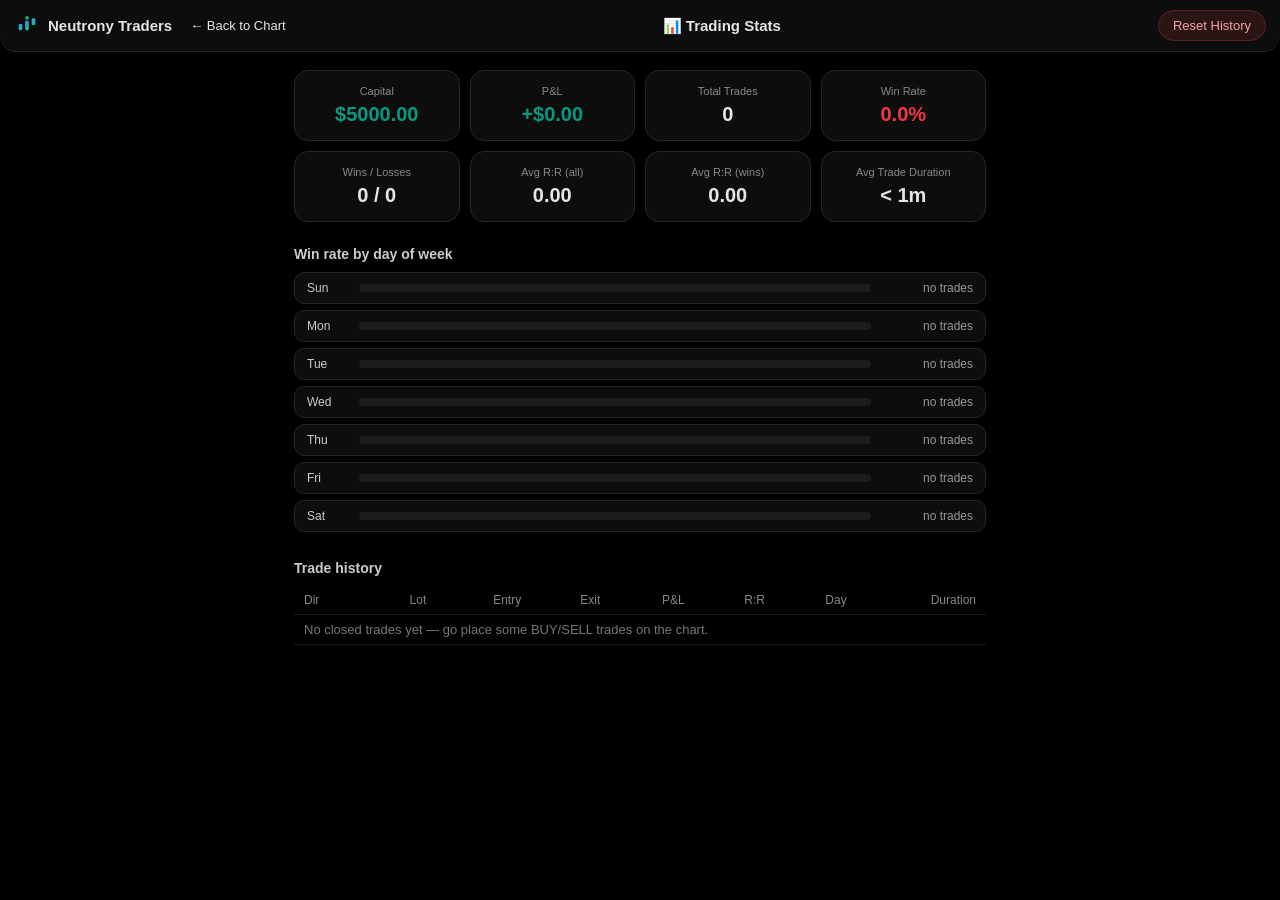
<file: web/stats.html>
<!DOCTYPE html>
<html lang="en">
<head>
<meta charset="UTF-8">
<meta name="viewport" content="width=device-width, initial-scale=1.0">
<title>Neutrony Traders — Stats</title>
<link rel="icon" type="image/svg+xml" href="logo.svg">
<link rel="stylesheet" href="style.css">
<link rel="stylesheet" href="stats.css">
</head>
<body class="stats-body">
  <div id="toolbar">
    <div id="brand">
      <img src="logo.svg" alt="Neutrony Traders" id="brandLogo">
      <span id="brandName">Neutrony Traders</span>
    </div>
    <a id="statsBack" href="index.html">← Back to Chart</a>
    <div class="stats-title">📊 Trading Stats</div>
    <button id="statsReset">Reset History</button>
  </div>

  <div class="stats-wrap" id="statsWrap">
    <div class="stats-cards" id="statsCards"></div>

    <div class="stats-section">
      <h3>Win rate by day of week</h3>
      <div id="dayTable"></div>
    </div>

    <div class="stats-section">
      <h3>Trade history</h3>
      <div class="table-scroll">
        <table id="historyTable">
          <thead>
            <tr>
              <th>Dir</th><th>Lot</th><th>Entry</th><th>Exit</th>
              <th>P&amp;L</th><th>R:R</th><th>Day</th><th>Duration</th>
            </tr>
          </thead>
          <tbody id="historyBody"></tbody>
        </table>
      </div>
    </div>
  </div>

  <script src="stats.js"></script>
</body>
</html>
</file>
<file: web/style.css>
* { box-sizing: border-box; }
html, body {
  margin: 0; padding: 0; height: 100%;
  background: #000000; color: #e6e6e6;
  font-family: -apple-system, "Segoe UI", Roboto, sans-serif;
}
#toolbar {
  display: flex; justify-content: space-between; align-items: center;
  padding: 10px 14px; background: #0d0d0d;
  border-bottom: 1px solid #262626;
  border-radius: 0 0 16px 16px;
  gap: 10px; flex-wrap: wrap;
}
#brand { display: flex; align-items: center; gap: 8px; margin-right: 8px; }
#brandLogo { width: 26px; height: 26px; display: block; }
#brandName { font-size: 15px; font-weight: 600; color: #e6e6e6; white-space: nowrap; }

#timeframes, #tools { display: flex; gap: 6px; flex-wrap: wrap; }

#jumpDateInput {
  background: #1a1a1a; color: #e6e6e6; border: 1px solid #333;
  border-radius: 20px; padding: 6px 10px; font-size: 13px;
}
button {
  background: #1a1a1a; color: #e6e6e6; border: 1px solid #333;
  border-radius: 20px; padding: 7px 14px; font-size: 13px; cursor: pointer;
  transition: background 0.15s, border-color 0.15s;
}
button:active { transform: scale(0.97); }
button.active { background: #555; border-color: #888; color: #fff; }

/* Each tool gets its own unique accent color when active */
#longToolBtn.active { background: #089981; border-color: #089981; }
#shortToolBtn.active { background: #f23645; border-color: #f23645; }
#trendLineBtn.active { background: #ab47bc; border-color: #ab47bc; }
#rectBtn.active { background: #ffb300; border-color: #ffb300; color: #000; }
#replayBtn.active { background: #7b68ee; border-color: #7b68ee; }

#chartWrapper { position: relative; width: 100%; height: calc(100vh - 130px); }
#chart { width: 100%; height: 100%; }
#toolOverlay { position: absolute; top: 0; left: 0; width: 100%; height: 100%; pointer-events: none; }
#drawOverlay { position: absolute; top: 0; left: 0; width: 100%; height: 100%; pointer-events: none; }

.tool-line {
  position: absolute; left: 0; width: 100%; height: 2px;
  pointer-events: auto; cursor: ns-resize;
}
.tool-line.entry { background: #e6e6e6; }
.tool-line.stop { background: #f23645; }
.tool-line.target { background: #089981; }

.tool-zone {
  position: absolute; left: 0; width: 100%; pointer-events: none;
  border-top: 1px solid; border-bottom: 1px solid;
}
.tool-zone.profit { background: rgba(8, 153, 129, 0.18); border-color: rgba(8, 153, 129, 0.6); }
.tool-zone.loss { background: rgba(242, 54, 69, 0.18); border-color: rgba(242, 54, 69, 0.6); }

.tool-label {
  position: absolute; right: 8px; padding: 2px 8px; font-size: 11px;
  border-radius: 10px; color: #fff; pointer-events: none; transform: translateY(-50%);
  white-space: nowrap;
}
.tool-label.entry { background: #333; }
.tool-label.stop { background: #f23645; }
.tool-label.target { background: #089981; }

#rrBadge {
  position: absolute; top: 10px; left: 10px; background: rgba(20, 20, 20, 0.92);
  border: 1px solid #333;
  padding: 6px 12px; border-radius: 10px; font-size: 12px; pointer-events: none;
}

#replayControls {
  display: none;
  align-items: center;
  gap: 8px;
  padding: 8px 14px;
  background: #0d0d0d;
  border-bottom: 1px solid #262626;
  border-radius: 0 0 14px 14px;
}
#replayControls.visible { display: flex; }
#replayPlayPause.active, #replayPlayReverse.active { background: #7b68ee; border-color: #7b68ee; }
#replaySpeed {
  background: #1a1a1a; color: #e6e6e6; border: 1px solid #333;
  border-radius: 20px; padding: 5px 10px; font-size: 12px;
}

#statsLink {
  display: inline-flex; align-items: center;
  background: #1a1a1a; color: #e6e6e6; border: 1px solid #333;
  border-radius: 20px; padding: 7px 14px; font-size: 13px;
  text-decoration: none; cursor: pointer;
}
#statsLink:hover { background: #292929; }

#tradePanel {
  display: flex; align-items: center; gap: 10px; flex-wrap: wrap;
  padding: 8px 14px; background: #0d0d0d; border-bottom: 1px solid #262626;
}
#tradePanel label {
  display: flex; align-items: center; gap: 6px; font-size: 12px; color: #aaa;
}
#tradePanel input {
  width: 64px; background: #1a1a1a; color: #e6e6e6; border: 1px solid #333;
  border-radius: 8px; padding: 5px 8px; font-size: 12px;
}
#capitalBox { font-size: 13px; font-weight: 600; }
#capitalBox.up { color: #089981; }
#capitalBox.down { color: #f23645; }
.trade-buy, .trade-sell {
  border: none; border-radius: 20px; padding: 8px 16px; font-size: 13px;
  font-weight: 600; color: #fff; cursor: pointer; display: flex; flex-direction: column;
  align-items: center; line-height: 1.3;
}
.trade-buy { background: #089981; }
.trade-sell { background: #f23645; }
.trade-buy span, .trade-sell span { font-size: 11px; font-weight: 400; opacity: 0.85; }

#positionsList {
  position: absolute; top: 10px; right: 10px; z-index: 5;
  display: flex; flex-direction: column; gap: 6px; max-width: 220px;
}
.pos-row {
  background: rgba(20, 20, 20, 0.92); border: 1px solid #333; border-radius: 10px;
  padding: 8px 10px; font-size: 12px; display: flex; justify-content: space-between;
  align-items: center; gap: 8px;
}
.pos-row .pos-info { display: flex; flex-direction: column; gap: 2px; }
.pos-row .pos-dir { font-weight: 700; }
.pos-row .pos-dir.BUY { color: #089981; }
.pos-row .pos-dir.SELL { color: #f23645; }
.pos-row .pos-pnl.up { color: #089981; }
.pos-row .pos-pnl.down { color: #f23645; }
.pos-row button {
  background: #333; border: none; border-radius: 50%; width: 22px; height: 22px;
  color: #fff; font-size: 12px; padding: 0; cursor: pointer; line-height: 1;
}


/* ---- SL / TP order popup ---- */
#orderModal {
  position: fixed; inset: 0; z-index: 50; background: rgba(0,0,0,0.6);
  display: flex; align-items: center; justify-content: center;
}
#orderModal.hidden { display: none; }
#orderCard {
  background: #161616; border: 1px solid #333; border-radius: 16px;
  padding: 18px; width: min(340px, 90vw); display: flex; flex-direction: column; gap: 12px;
}
#orderTitle { font-size: 16px; font-weight: 700; }
#orderTitle.BUY { color: #089981; }
#orderTitle.SELL { color: #f23645; }
#orderCard label {
  display: flex; justify-content: space-between; align-items: center;
  font-size: 13px; color: #aaa; gap: 10px;
}
#orderCard input {
  width: 130px; background: #1a1a1a; color: #e6e6e6; border: 1px solid #333;
  border-radius: 8px; padding: 8px 10px; font-size: 14px;
}
#orderInfo { font-size: 12px; color: #aaa; min-height: 16px; }
#orderInfo.error { color: #f23645; }
#orderActions { display: flex; gap: 10px; }
#orderActions button {
  flex: 1; border: none; border-radius: 20px; padding: 10px; font-size: 14px;
  font-weight: 600; cursor: pointer; background: #292929; color: #e6e6e6;
}
#orderActions #orderConfirm { background: #2f9bdb; color: #fff; }
#orderActions #orderConfirm:disabled { opacity: 0.4; cursor: not-allowed; }
.pos-row .pos-levels { color: #888; font-size: 11px; }
.toast {
  position: fixed; top: 80px; left: 50%; transform: translateX(-50%); z-index: 60;
  padding: 10px 18px; border-radius: 20px; font-size: 13px; font-weight: 600; color: #fff;
}
.toast.up { background: #089981; }
.toast.down { background: #f23645; }
</file>
<file: web/stats.css>
.stats-body { height: auto; overflow-y: auto; }

#toolbar { justify-content: flex-start; }
.stats-title { font-size: 15px; font-weight: 700; margin: 0 auto; }
#statsBack { color: #e6e6e6; text-decoration: none; font-size: 13px; }
#statsReset {
  background: #2a1414; border-color: #5a2222; color: #f6a3a3;
}

.stats-wrap { max-width: 720px; margin: 0 auto; padding: 18px 14px 40px; }

.stats-cards {
  display: grid; grid-template-columns: repeat(auto-fit, minmax(140px, 1fr));
  gap: 10px; margin-bottom: 24px;
}
.stat-card {
  background: #0d0d0d; border: 1px solid #262626; border-radius: 14px;
  padding: 14px; text-align: center;
}
.stat-card .label { font-size: 11px; color: #888; margin-bottom: 6px; }
.stat-card .value { font-size: 20px; font-weight: 700; }
.stat-card .value.up { color: #089981; }
.stat-card .value.down { color: #f23645; }

.stats-section { margin-bottom: 28px; }
.stats-section h3 { font-size: 14px; color: #ccc; margin: 0 0 10px; }

#dayTable { display: flex; flex-direction: column; gap: 6px; }
.day-row {
  display: flex; align-items: center; gap: 10px;
  background: #0d0d0d; border: 1px solid #262626; border-radius: 10px;
  padding: 8px 12px; font-size: 12px;
}
.day-row .day-name { width: 42px; color: #ccc; }
.day-row .day-bar-track { flex: 1; height: 8px; background: #1c1c1c; border-radius: 4px; overflow: hidden; }
.day-row .day-bar-fill { height: 100%; background: #089981; }
.day-row .day-stats { width: 92px; text-align: right; color: #999; }
.day-row.no-trades .day-bar-fill { background: #333; }

.table-scroll { overflow-x: auto; }
#historyTable { width: 100%; border-collapse: collapse; font-size: 12px; }
#historyTable th, #historyTable td {
  padding: 7px 10px; text-align: right; border-bottom: 1px solid #1c1c1c; white-space: nowrap;
}
#historyTable th:first-child, #historyTable td:first-child { text-align: left; }
#historyTable thead th { color: #888; font-weight: 500; }
#historyTable td.dir-BUY { color: #089981; font-weight: 600; }
#historyTable td.dir-SELL { color: #f23645; font-weight: 600; }
#historyTable td.pnl-up { color: #089981; }
#historyTable td.pnl-down { color: #f23645; }

.empty-msg { color: #777; font-size: 13px; padding: 20px 0; text-align: center; }
</file>
